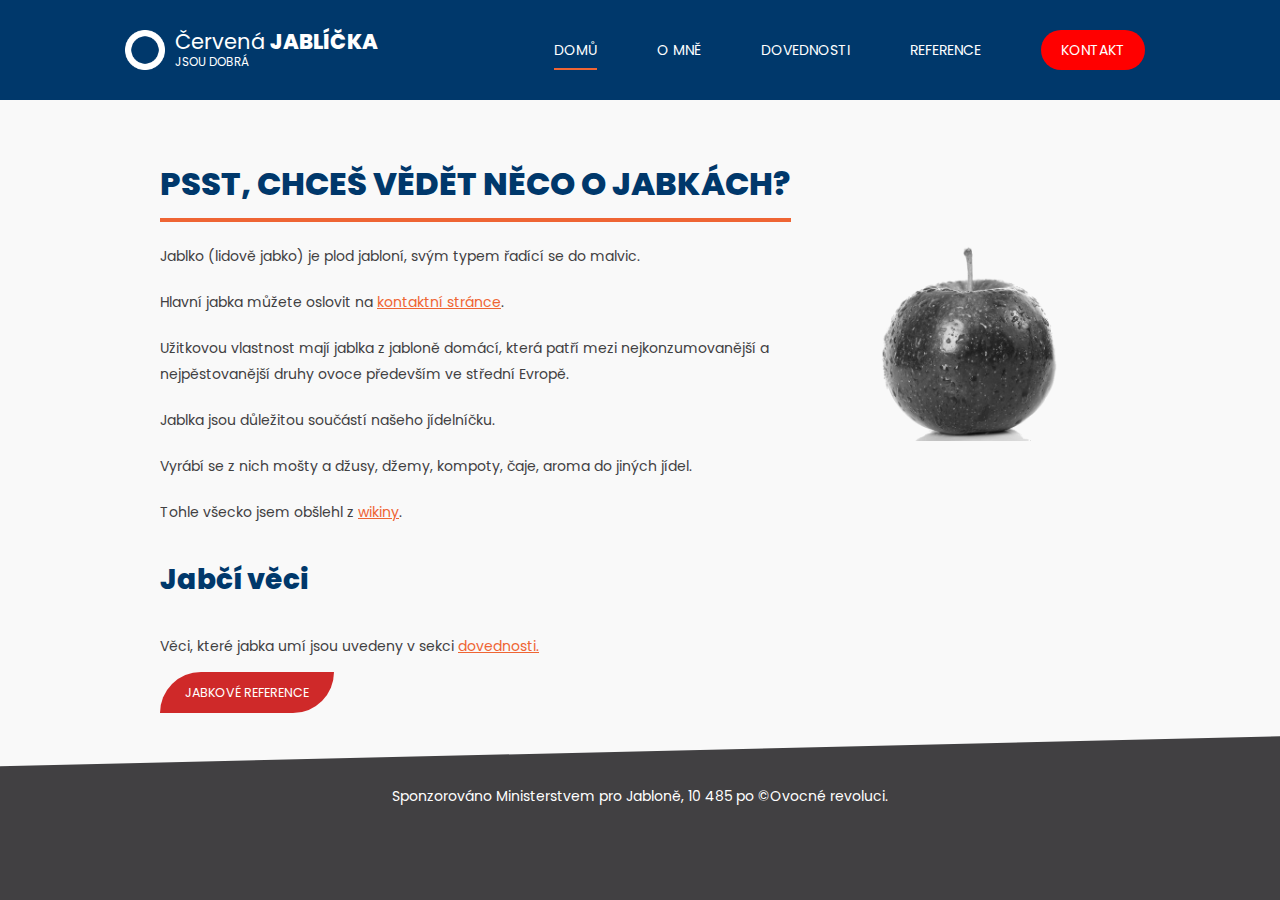
<file: prvni_web/index.html>
<!DOCTYPE html>
<html lang="cs-cz">

<head>
    <meta charset="utf-8" />
    <meta name="description" content="Informace o jabkách." />
    <meta name="keywords" content="informace, jablka, jabka" />
    <meta name="author" content="Luke the apple" />
    <link rel="shortcut icon" href="obrazky/ikona.png" />
    <link rel="stylesheet" href="styl.css" type="text/css" />
    <title>Jabkový ráj</title>
</head>

<body>
    <header>
        <div id="logo">
            <h1>Červená<span> jablíčka</span></h1>
            <small>jsou dobrá</small>
            </div>
            <nav>
                <ul>
                    <li class="aktivni"><a href="index.html">Domů</a></li>
                    <li><a href="omne.html">O mně</a></li>
                    <li><a href="dovednosti.html">Dovednosti</a></li>
                    <li><a href="reference.html">Reference</a></li>
                    <li><a class="kontakt-tlacitko" href="kontakt.html">Kontakt</a></li>
                </ul>
            </nav>
    </header>

    <article>
        <header>
            <h1>Psst, chceš vědět něco o jabkách?</h1>
        </header>

        <section>
            <img src="obrazky/projekt.png" class ="avatar" alt="Gába" width="25%" height="25%" />

            <p>
                Jablko (lidově jabko) je plod jabloní, svým typem řadící se do malvic.
            </p>
            <p>
                Hlavní jabka můžete oslovit na <a href="kontakt.html">kontaktní stránce</a>.
            </p>
            <p>
                Užitkovou vlastnost mají jablka z jabloně domácí, která patří mezi nejkonzumovanější a nejpěstovanější druhy ovoce především ve střední Evropě.
            </p>
            <p>
                Jablka jsou důležitou součástí našeho jídelníčku. 
            </p>
            <p>
                Vyrábí se z nich mošty a džusy, džemy, kompoty, čaje, aroma do jiných jídel.
            </p>
            <p>
                Tohle všecko jsem obšlehl z <a href="https://cs.wikipedia.org/wiki/Jablko" target="_blank">wikiny</a>.
            </p>
            <h2>Jabčí věci</h2>
            <p>Věci, které jabka umí jsou uvedeny v sekci <a href="dovednosti.html">dovednosti.</a></p>                
            <p class="tlacitko-odstavec">
                <a href="reference.html" class="reference-tlacitko">Jabkové reference</a>
            </p>
            <div class="cistic"></div>
        </section>

    </article>

<footer>
    Sponzorováno <a href="https://trollface.dk/" target="_blank">Ministerstvem pro Jabloně</a>, 10 485 po &copy;Ovocné revoluci. 
</footer>
</body>

</html>
</file>
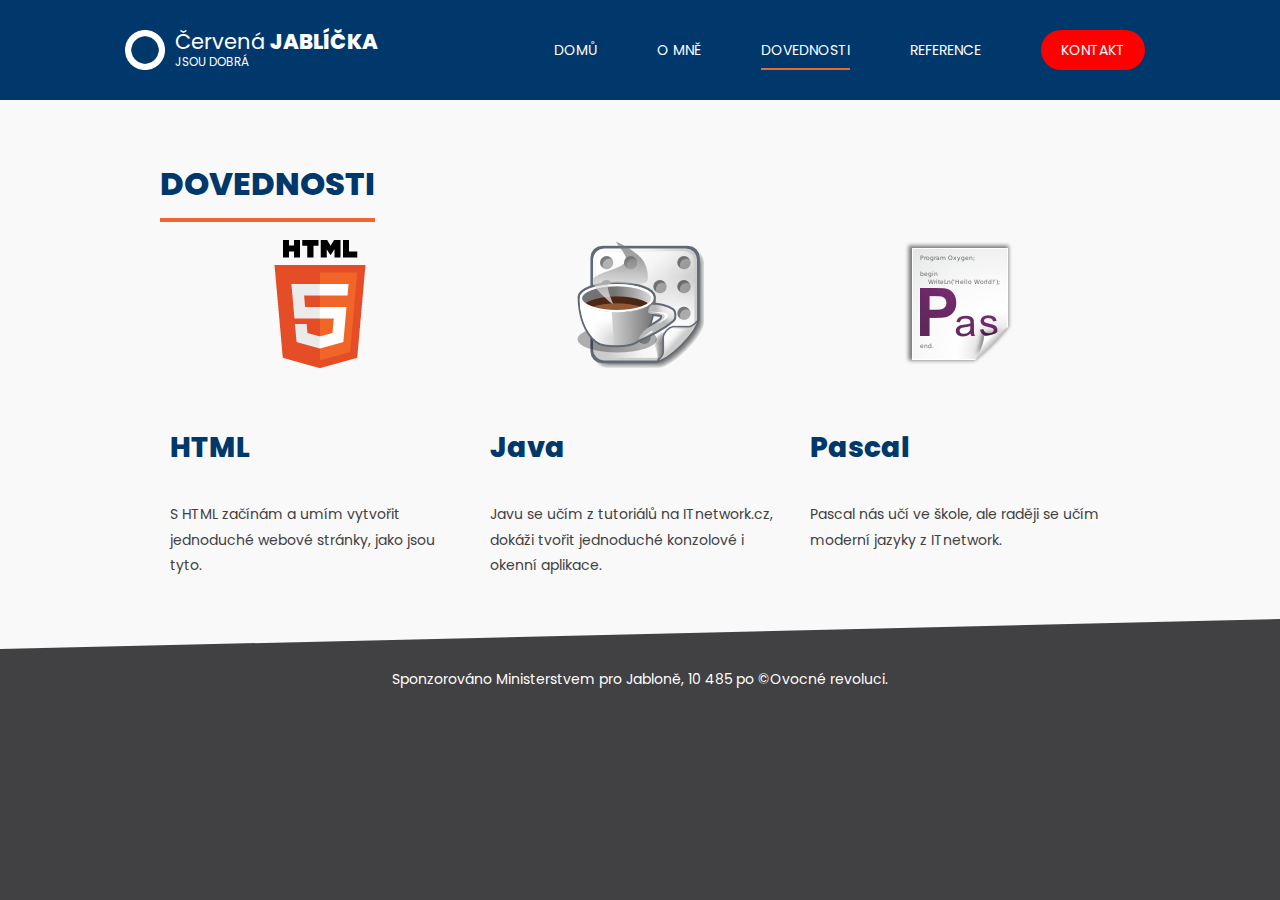
<file: prvni_web/dovednosti.html>
<!DOCTYPE html>
<html lang="cs-cz">

<head>
    <meta charset="utf-8" />
    <meta name="description" content="Informace o jabkách." />
    <meta name="keywords" content="informace, jablka, jabka" />
    <meta name="author" content="Luke the apple" />
    <link rel="shortcut icon" href="obrazky/ikona.png" />
    <link rel="stylesheet" href="styl.css" type="text/css" />
    <title>Dovednosti</title>
</head>

<body>
    <header>
        <div id="logo">
            <h1>Červená<span> jablíčka</span></h1>
            <small>jsou dobrá</small>
            </div>
            <nav>
                <ul>
                    <li><a href="index.html">Domů</a></li>
                    <li><a href="omne.html">O mně</a></li>
                    <li class="aktivni"><a href="dovednosti.html">Dovednosti</a></li>
                    <li><a href="reference.html">Reference</a></li>
                    <li><a class="kontakt-tlacitko" href="kontakt.html">Kontakt</a></li>
                </ul>
            </nav>
    </header>

    <article>
        <header>
            <h1>Dovednosti</h1>
        </header>

        <section>
            <table id="dovednosti">
                <tr class="centrovany">
                    <td>
                        <img src="obrazky/html.png" alt="HTML" />
                    </td>
                    <td>
                        <img src="obrazky/java.png" alt="Java" />
                    </td>
                    <td>
                        <img src="obrazky/pascal.png" alt="Pascal" />
                    </td>
                </tr>
                <tr>
                    <td>
                        <h2>HTML</h2>
                        <p>S HTML začínám a umím vytvořit jednoduché webové stránky, jako jsou tyto.</p>
                    </td>
                    <td>
                        <h2>Java</h2>
                        <p>Javu se učím z tutoriálů na ITnetwork.cz, dokáži tvořit jednoduché konzolové i okenní aplikace.</p>
                    </td>
                    <td>
                        <h2>Pascal</h2>
                        <p>Pascal nás učí ve škole, ale raději se učím moderní jazyky z ITnetwork.</p>
                    </td>
                </tr>
            </table>
        </section>

    </article>

<footer>
    Sponzorováno <a href="https://trollface.dk/" target="_blank">Ministerstvem pro Jabloně</a>, 10 485 po &copy;Ovocné revoluci. 
</footer>
</body>

</html>
</file>
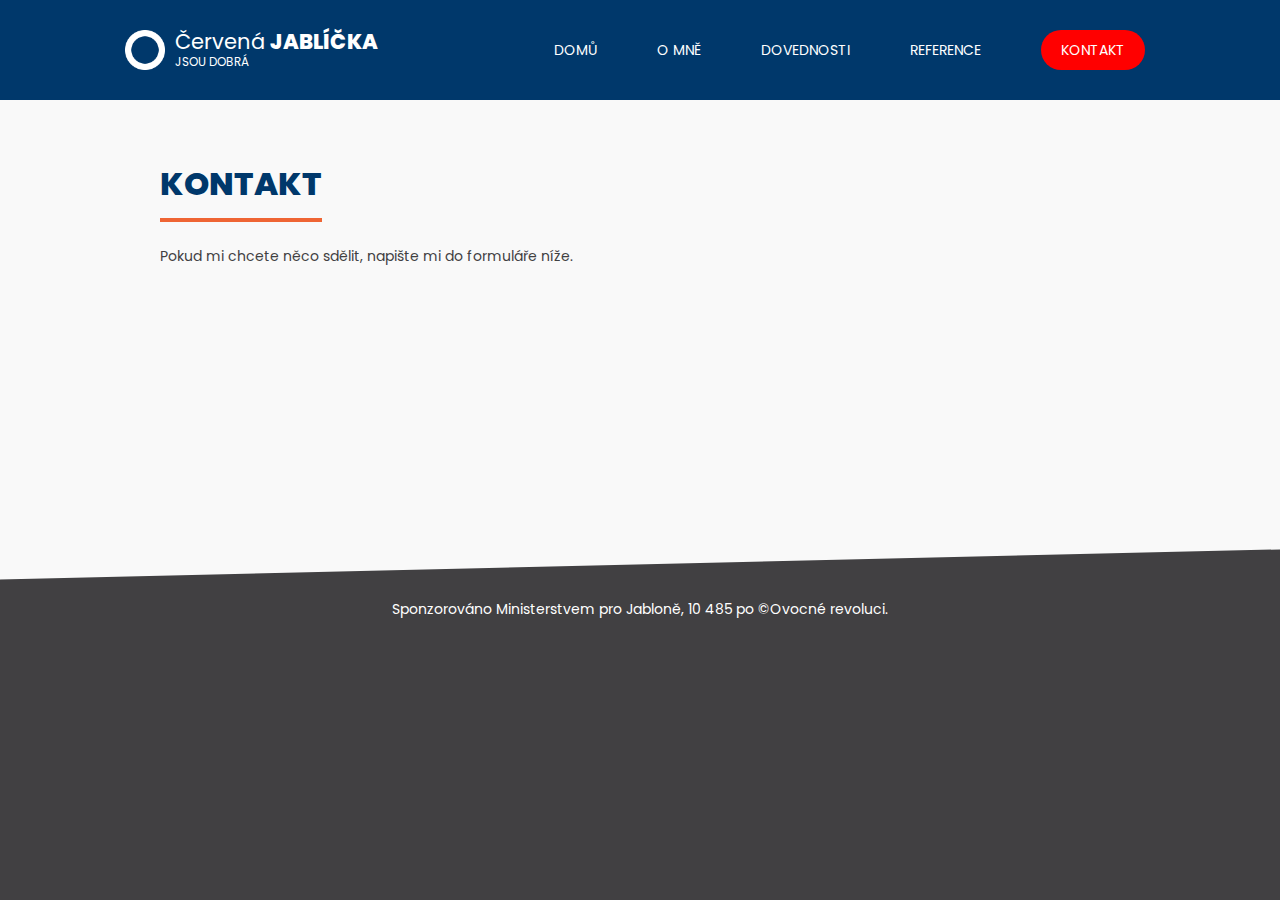
<file: prvni_web/kontakt.html>
<!DOCTYPE html>
<html lang="cs-cz">

<head>
    <meta charset="utf-8" />
    <meta name="description" content="Informace o jabkách." />
    <meta name="keywords" content="informace, jablka, jabka" />
    <meta name="author" content="Luke the apple" />
    <link rel="shortcut icon" href="obrazky/ikona.png" />
    <link rel="stylesheet" href="styl.css" type="text/css" />
    <title>Kontaktujte mě</title>
</head>

<body>
    <header>
        <div id="logo">
            <h1>Červená<span> jablíčka</span></h1>
            <small>jsou dobrá</small>
            </div>
            <nav>
                <ul>
                    <li><a href="index.html">Domů</a></li>
                    <li><a href="omne.html">O mně</a></li>
                    <li><a href="dovednosti.html">Dovednosti</a></li>
                    <li><a href="reference.html">Reference</a></li>
                    <li><a class="kontakt-tlacitko" href="kontakt.html">Kontakt</a></li>
                </ul>
            </nav>
    </header>

    <article>
        <header>
            <h1>Kontakt</h1>
        </header>

        <section>
            <p>
                Pokud mi chcete něco sdělit, napište mi do formuláře níže.
            </p>
            <p class="centrovany">
                <iframe frameborder="0" scrolling="no" width="500px" height="220px"
                    src="https://www.itnetwork.cz/api/Service-MailForm/667ae863132d41.18849948">
                </iframe>
            </p>
        </section>
    </article>

<footer>
    Sponzorováno <a href="https://trollface.dk/" target="_blank">Ministerstvem pro Jabloně</a>, 10 485 po &copy;Ovocné revoluci. 
</footer>
</body>

</html>
</file>
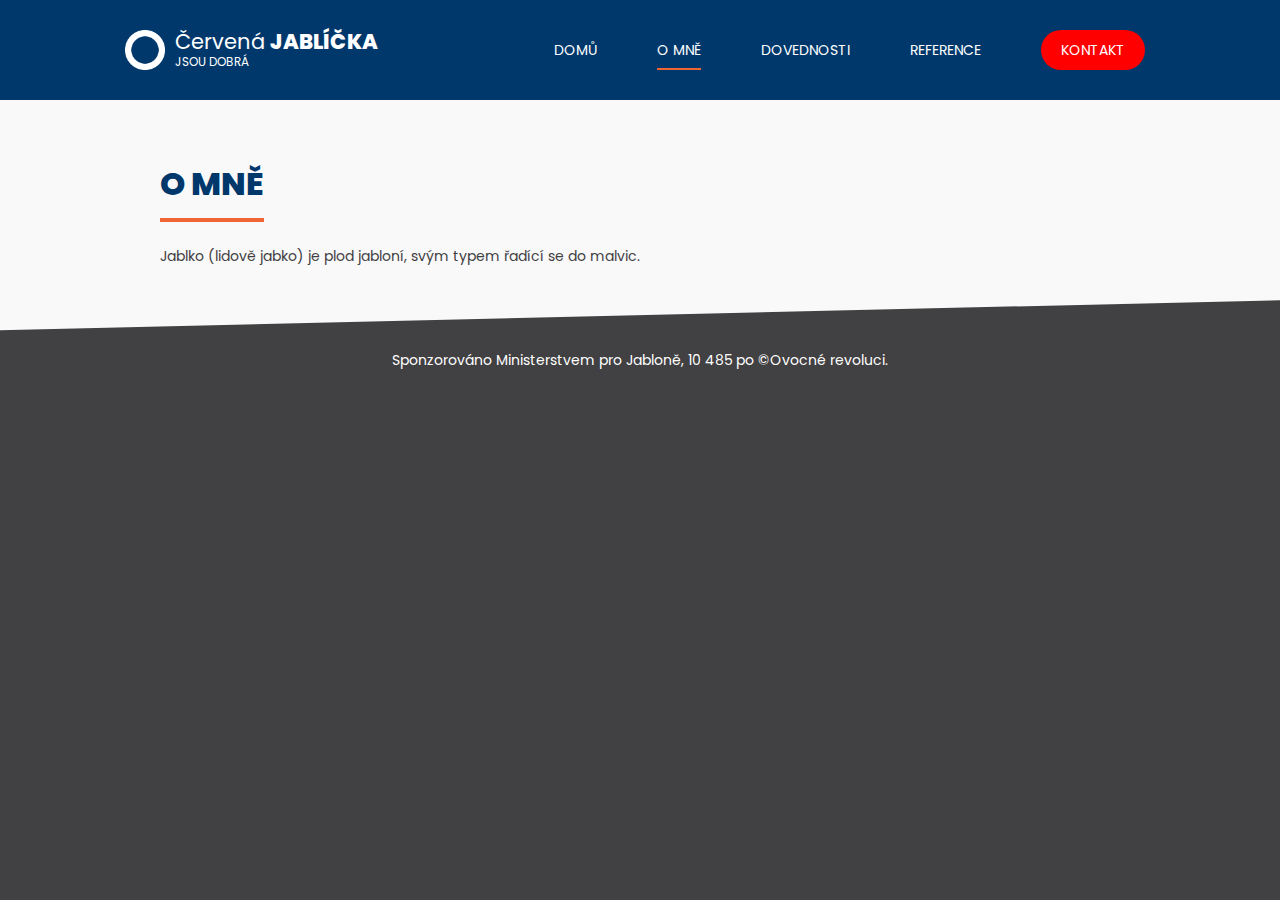
<file: prvni_web/omne.html>
<!DOCTYPE html>
<html lang="cs-cz">

<head>
    <meta charset="utf-8" />
    <meta name="description" content="Informace o jabkách." />
    <meta name="keywords" content="informace, jablka, jabka" />
    <meta name="author" content="Luke the apple" />
    <link rel="shortcut icon" href="obrazky/ikona.png" />
    <link rel="stylesheet" href="styl.css" type="text/css" />
    <title>Jabkový ráj</title>
</head>

<body>
    <header>
        <div id="logo">
            <h1>Červená<span> jablíčka</span></h1>
            <small>jsou dobrá</small>
            </div>
            <nav>
                <ul>
                    <li><a href="index.html">Domů</a></li>
                    <li class="aktivni"><a href="omne.html">O mně</a></li>
                    <li><a href="dovednosti.html">Dovednosti</a></li>
                    <li><a href="reference.html">Reference</a></li>
                    <li><a class="kontakt-tlacitko" href="kontakt.html">Kontakt</a></li>
                </ul>
            </nav>
    </header>

    <article>
        <header>
            <h1>O mně</h1>
        </header>

        <section>
            <p>
                Jablko (lidově jabko) je plod jabloní, svým typem řadící se do malvic.
            </p>
        </section>

    </article>

<footer>
    Sponzorováno <a href="https://trollface.dk/" target="_blank">Ministerstvem pro Jabloně</a>, 10 485 po &copy;Ovocné revoluci. 
</footer>
</body>

</html>
</file>
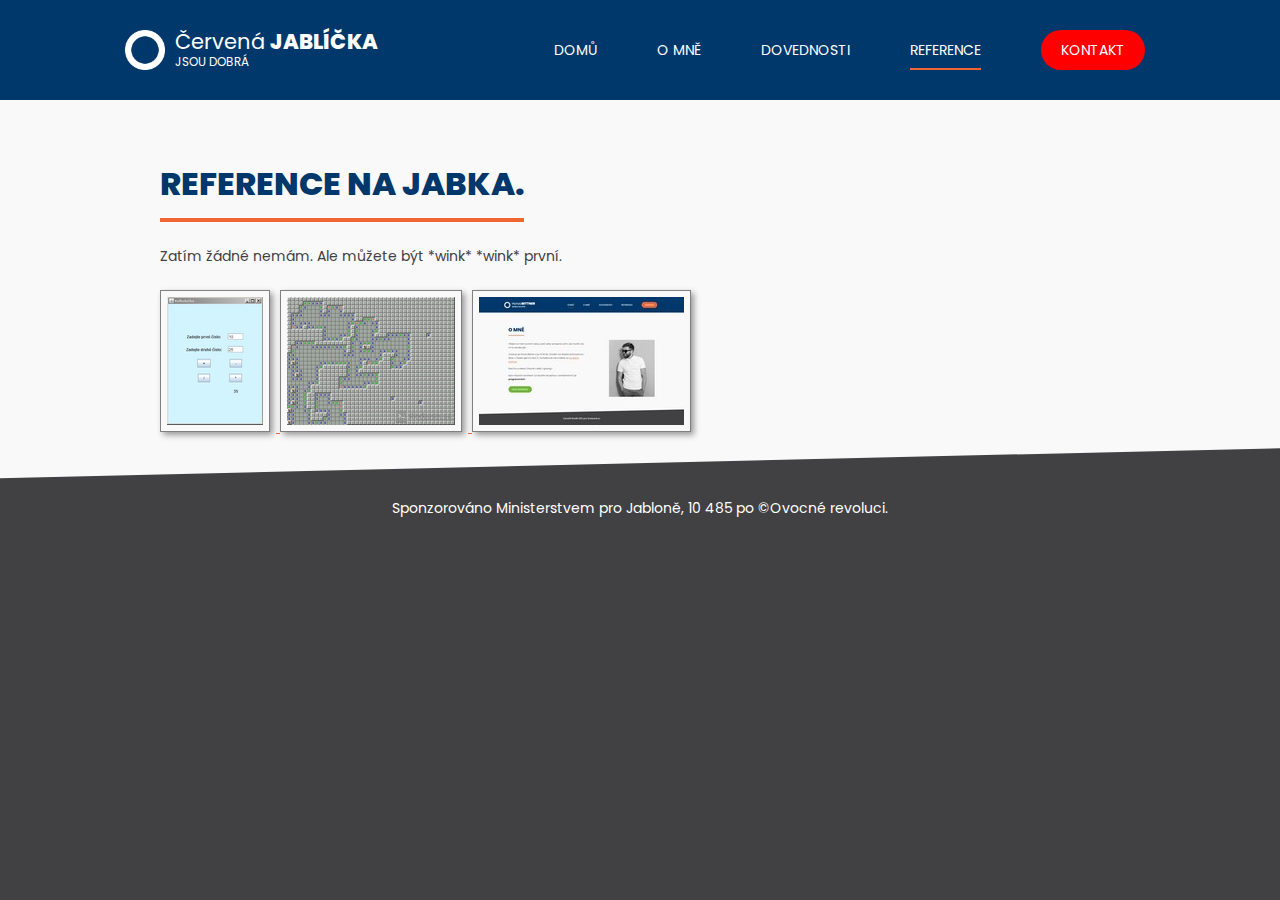
<file: prvni_web/reference.html>
<!DOCTYPE html>
<html lang="cs-cz">

<head>
    <meta charset="utf-8" />
    <meta name="description" content="Informace o jabkách." />
    <meta name="keywords" content="informace, jablka, jabka" />
    <meta name="author" content="Luke the apple" />
    <link rel="shortcut icon" href="obrazky/ikona.png" />
    <link rel="stylesheet" href="styl.css" type="text/css" />
    <link rel="stylesheet" href="css/lightbox.min.css" type="text/css" media="screen" />
    <script src="js/lightbox-plus-jquery.min.js"></script>
    <script src="js/lightbox.min.js"></script>
    <title>Jabkový ráj</title>
</head>

<body>
    <header>
        <div id="logo">
            <h1>Červená<span> jablíčka</span></h1>
            <small>jsou dobrá</small>
            </div>
            <nav>
                <ul>
                    <li><a href="index.html">Domů</a></li>
                    <li><a href="omne.html">O mně</a></li>
                    <li><a href="dovednosti.html">Dovednosti</a></li>
                    <li class="aktivni"><a href="reference.html">Reference</a></li>
                    <li><a class="kontakt-tlacitko" href="kontakt.html">Kontakt</a></li>
                </ul>
            </nav>
    </header>

    <article>
        <header>
            <h1>Reference na jabka.</h1>
        </header>

        <section>
            <p>
                Zatím žádné nemám. Ale můžete být *wink* *wink* první. 
            </p>
            <div id="reference">
                <a href="obrazky/kalkulacka_java.png" title="Kalkulačka v Javě" rel="lightbox[reference]">
                    <img src="obrazky/kalkulacka_java_nahled.png" title="Kalkulačka v Javě" />
                </a>
                <a href="obrazky/miny_pascal.png" title="Miny v Pascalu" rel="lightbox[reference]">
                    <img src="obrazky/miny_pascal_nahled.png" title="Miny v Pascalu" />
                </a>
                <a href="obrazky/hobi_web.jpg" title="Web v HTML a CSS" rel="lightbox[reference]">
                    <img src="obrazky/hobi_web_nahled.jpg" title="Web v HTML a CSS" />
                </a>
            </div>
        </section>

    </article>

<footer>
    Sponzorováno <a href="https://trollface.dk/" target="_blank">Ministerstvem pro Jabloně</a>, 10 485 po &copy;Ovocné revoluci. 
</footer>
</body>

</html>
</file>
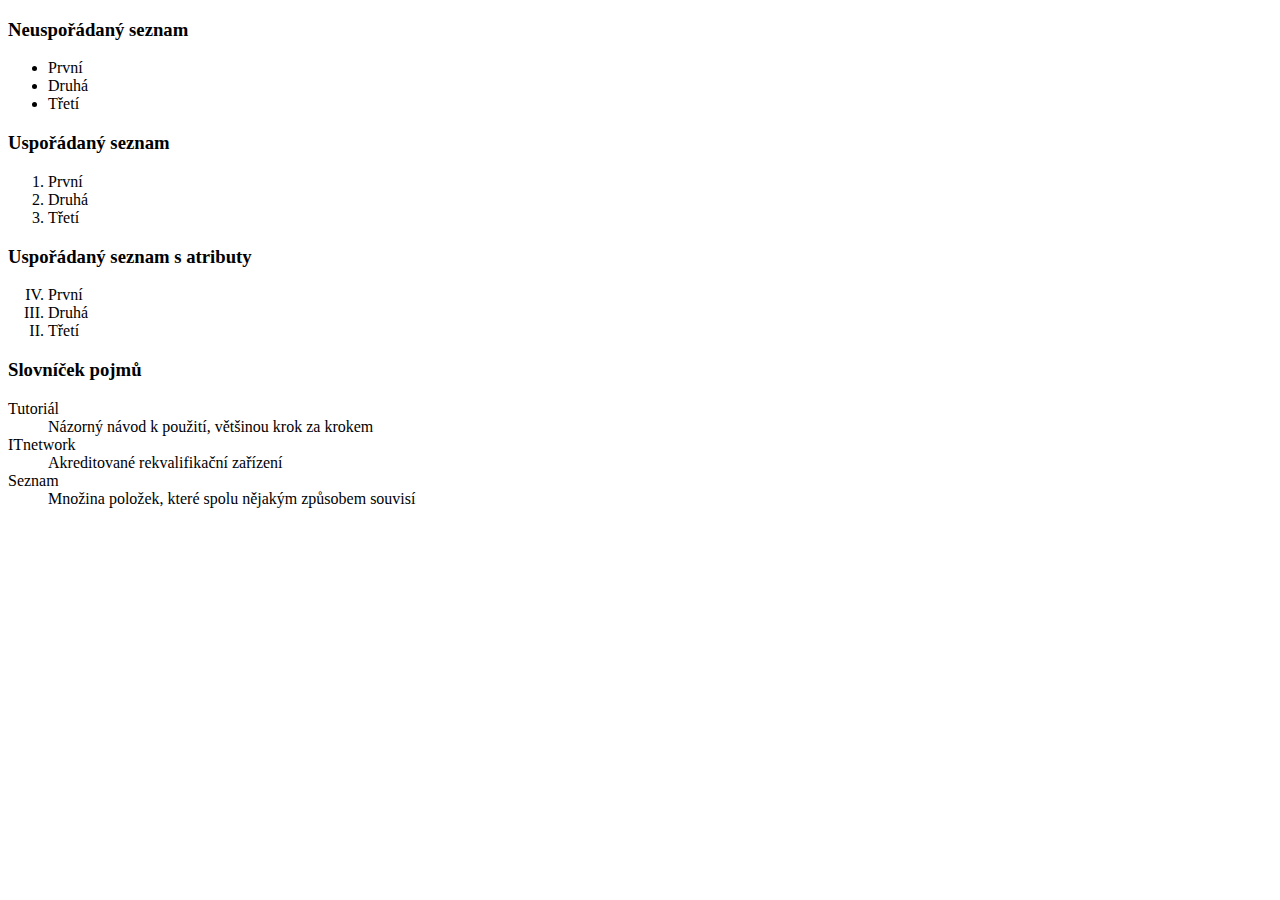
<file: prvni_web/seznam.html>
<!DOCTYPE html>
<html lang="cs-cz">
<head>
    <meta charset="UTF-8">
    <meta name="viewport" content="width=device-width, initial-scale=1.0">
    <title>Seznam</title>
</head>
<body>
    <h3>Neuspořádaný seznam</h3>
    <ul>
        <li>První</li>
        <li>Druhá</li>
        <li>Třetí</li>
    </ul>

    <h3>Uspořádaný seznam</h3>
    <ol>
        <li>První</li>
        <li>Druhá</li>
        <li>Třetí</li>
    </ol>

    <h3>Uspořádaný seznam s atributy</h3>
    <ol reversed="reversed" start="4" type="I">
        <li>První</li>
        <li>Druhá</li>
        <li>Třetí</li>
    </ol>

    <h3>Slovníček pojmů</h3>
    <dl>
        <dt>Tutoriál</dt>
            <dd>Názorný návod k použití, většinou krok za krokem</dd>
            <dt>ITnetwork</dt>
                <dd>Akreditované rekvalifikační zařízení</dd>
            <dt>Seznam</dt>
                <dd>Množina položek, které spolu nějakým způsobem souvisí</dd>
    </dl>
</body>
</html>
</file>
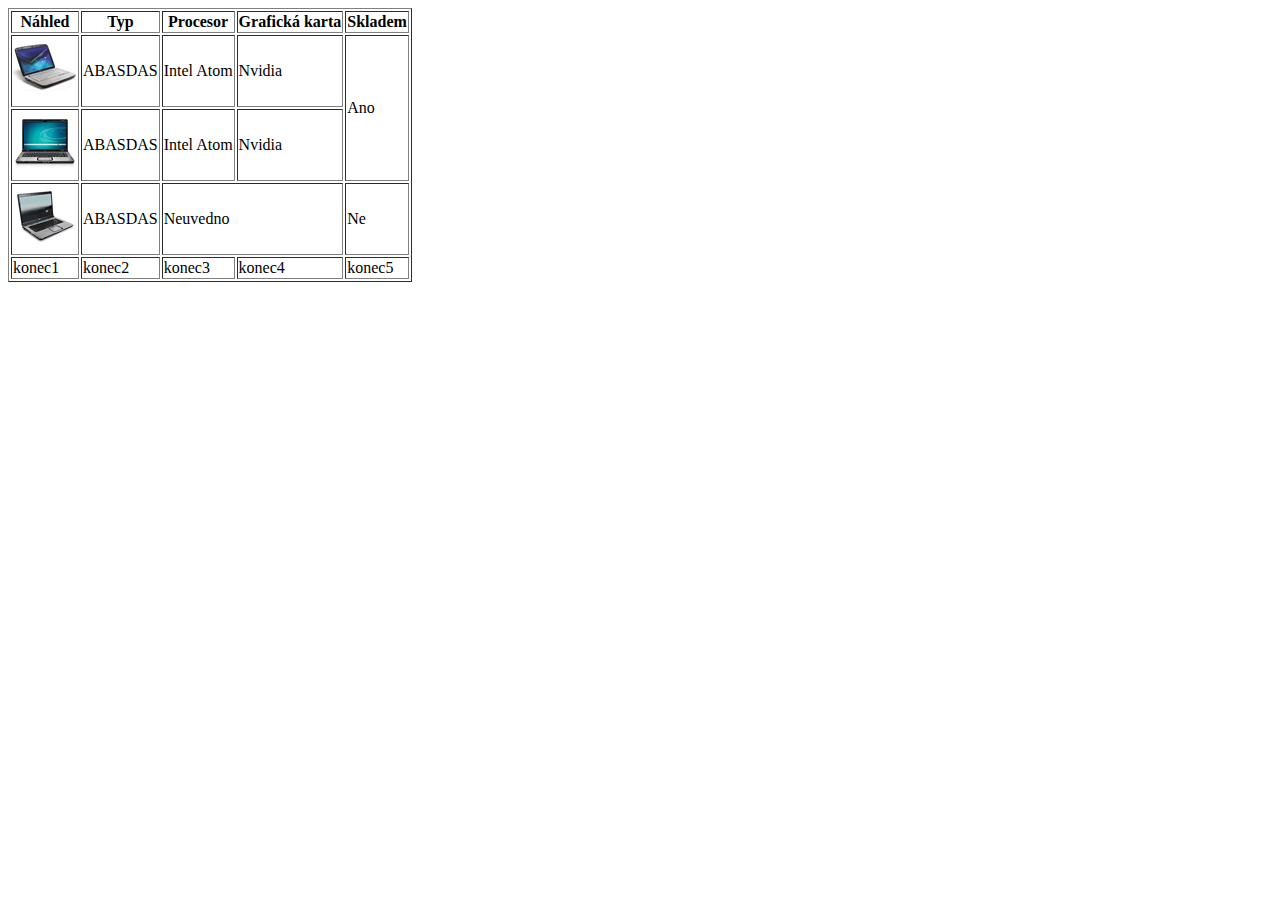
<file: prvni_web/tabulka.html>
<!DOCTYPE html>
<html lang="cs-cz">
<head>
    <meta charset="UTF-8">
    <meta name="viewport" content="width=device-width, initial-scale=1.0">
    <title>Tabulka</title>
</head>
<body>
    <table border="1">
        <thead>
            <tr>
                <th>Náhled</th>
                <th>Typ</th>
                <th>Procesor</th>
                <th>Grafická karta</th>
                <th>Skladem</th>
            </tr>
        </thead>
        <tbody>
            <tr>
                <td><img src="obrazky/nb1.png" alt="Notebook" /></td>
                <td>ABASDAS</td>
                <td>Intel Atom</td>
                <td>Nvidia</td>
                <td rowspan="2">Ano</td>
            </tr>
            <tr>
                <td><img src="obrazky/nb2.png" alt="Notebook" /></td>
                <td>ABASDAS</td>
                <td>Intel Atom</td>
                <td>Nvidia</td>
            </tr>
            <tr>
                <td><img src="obrazky/nb3.png" alt="Notebook" /></td>
                <td>ABASDAS</td>
                <td colspan="2">Neuvedno</td>
                <td>Ne</td>
            </tr>
        </tbody>
        <tfoot>
            <tr>
                <td>konec1</td>
                <td>konec2</td>
                <td>konec3</td>
                <td>konec4</td>
                <td>konec5</td>
            </tr>
        </tfoot>
</body>
</html>
</file>
<file: prvni_web/styl.css>
@font-face {
    font-family: Poppins;
    src: url(fonty/Poppins-Regular.ttf);
    font-weight: normal;
}

@font-face {
    font-family: Poppins;
    src: url(fonty/Poppins-ExtraBold.ttf);
    font-weight: bold;
}

html {
    background: #414042;
}

footer {
    box-sizing: border-box;
    text-align: center;
    height: 100px;
    color: white;
    background: #414042;
    padding: 50px 0 0 0;
    clip-path: polygon(0 30px, 100% 0, 100% 105%, 0 105%);
}

footer a {
    color: white;
    text-decoration: none;
}

body {
    font: 14px "Poppins";
    background: #F9F9F9;
    color: #414042;
    box-sizing: border-box;
    margin: 0;
    padding: 100px 0px 0px 0px;
    min-width: 960px;
}

body > header {
    height: 100px;
    width: 100%;
    background: #00386B;
    color: white;
    display: flex;
    justify-content: space-evenly;
    position: fixed;
    z-index: 1;
    top: 0;
}

nav ul {
    margin: 0;
    list-style-type: none;
    display: flex;
    align-items: center;
    height: 100%;
}

nav ul li {
    padding: 0 25px;
    margin: 0 5px;
    font-size: 1em;
    line-height: 4.3em;
}

nav ul a {
    color: white;
    padding: 8px 0;
    text-decoration: none;
    text-transform: uppercase;
}

nav ul a:hover,
.aktivni a {
    border-bottom: 2px solid #EF6534;
}

#logo {
    height: 40px;
    margin: auto 0 auto 20px;
    display: flex;
    flex-direction: column;
    justify-content: center;
    background: url('obrazky/logo.png') no-repeat;
    background-size: 40px 40px;
}

#logo > * {
    margin: 0 0 0 50px;
}

#logo h1 {
    font-weight: normal;
    font-size: 1.5em;
    line-height: 1.2em;
    color: white;
}

#logo h1 span {
    font-weight: bold;
    text-transform: uppercase;
}

#logo small {
    text-transform: uppercase;
    font-size: 0.85em;
}

article {
    margin: 0 auto;
    max-width: 960px;
    padding: 50px 50px 10px 50px;
}

article h1,
article h2,
article h3,
article h4,
article h5,
article h6 {
    padding: 10px 0;
    color: #00386B;
}

article h1 {
    margin: 0;
    font-size: 2.3em;
    font-weight: bold;
    text-transform: uppercase;
    width: max-content;
    border-bottom: 4px solid #EF6534;
}

article h2 {
    font-size: 2em;
}

article header {
    height: 80px;
}

article section p {
    margin-bottom: 1.5em;
    line-height: 1.8em;
}

article section a {
    color: #EF6534;
}

.centrovany {
    text-align: center;
}

.avatar {
    float: right;
    width: 300px;
    padding-left: 10px;
    filter: grayscale(1)
}

.cistic {
    clear: both;
}

.reference-tlacitko {
    background: #cf2929;
    color: white;
    font-size: 0.9em;
    text-decoration: none;
    text-transform: uppercase;
    padding: 12px 25px;
    border-radius: 250px 0 250px 0;
}

.kontakt-tlacitko {
    background: #ff0000;
    padding: 10px 20px;
    border-radius: 20px;
}

.kontakt-tlacitko:hover,
.reference-tlacitko:hover {
    filter: brightness(115%) contrast(85%);
    border: 0;
}

#dovednosti {
    border-collapse: collapse;
}

#dovednosti td {
    width: 33%;
    padding: 10px;
    vertical-align: top;
    border: 0px;
}

#reference img {
    border: 1px solid gray;
    padding: 6px;
    box-shadow: 3px 3px 6px #999999;
    margin-right: 6px;
}
</file>
